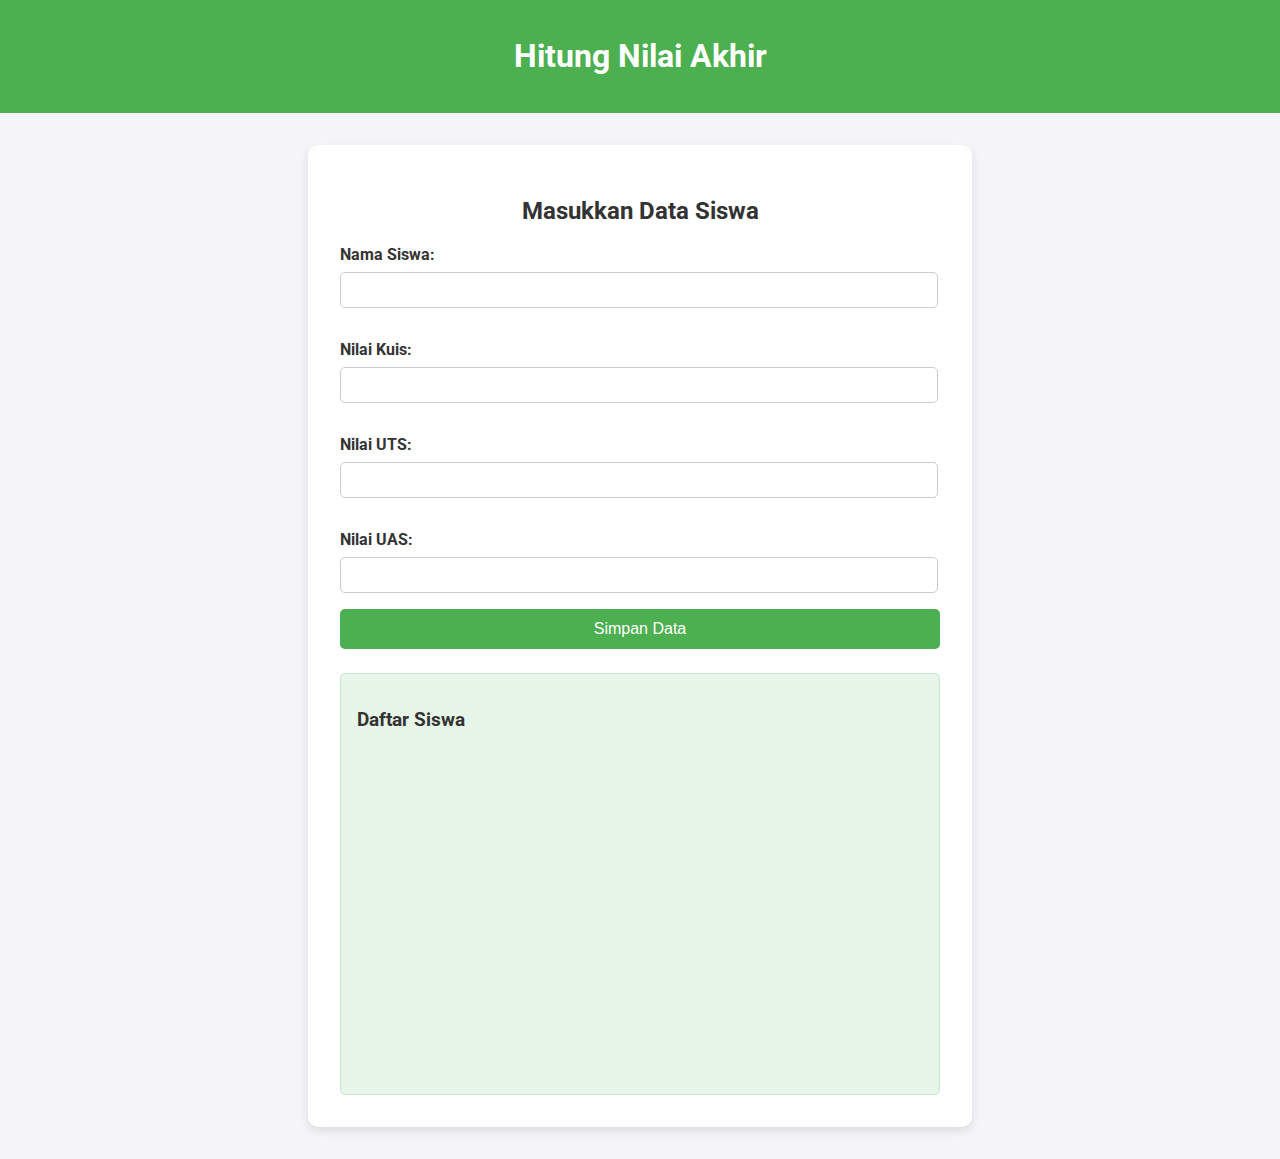
<file: index.html>
<!DOCTYPE html>
<html lang="en">
  <head>
    <meta charset="UTF-8" />
    <meta name="viewport" content="width=device-width, initial-scale=1.0" />
    <title>Hitung Nilai Akhir</title>
    <link href="https://fonts.googleapis.com/css2?family=Roboto:wght@400;700&display=swap" rel="stylesheet" />
    <link rel="stylesheet" href="style.css" />
  </head>
  <body>
    <header>
      <h1>Hitung Nilai Akhir</h1>
    </header>
    <main>
      <h2>Masukkan Data Siswa</h2>
      <form id="nilaiForm">
        <label for="nama">Nama Siswa:</label>
        <input type="text" id="nama" name="nama" required />

        <label for="kuis">Nilai Kuis:</label>
        <input type="number" id="kuis" name="kuis" min="0" max="100" required />

        <label for="uts">Nilai UTS:</label>
        <input type="number" id="uts" name="uts" min="0" max="100" required />

        <label for="uas">Nilai UAS:</label>
        <input type="number" id="uas" name="uas" min="0" max="100" required />

        <button type="button" onclick="simpanData()">Simpan Data</button>
      </form>

      <div class="result">
        <h3>Daftar Siswa</h3>
        <ul id="dataList"></ul>
        <canvas id="chart"></canvas>
      </div>
    </main>
    <script src="script.js"></script>
  </body>
</html>
</file>
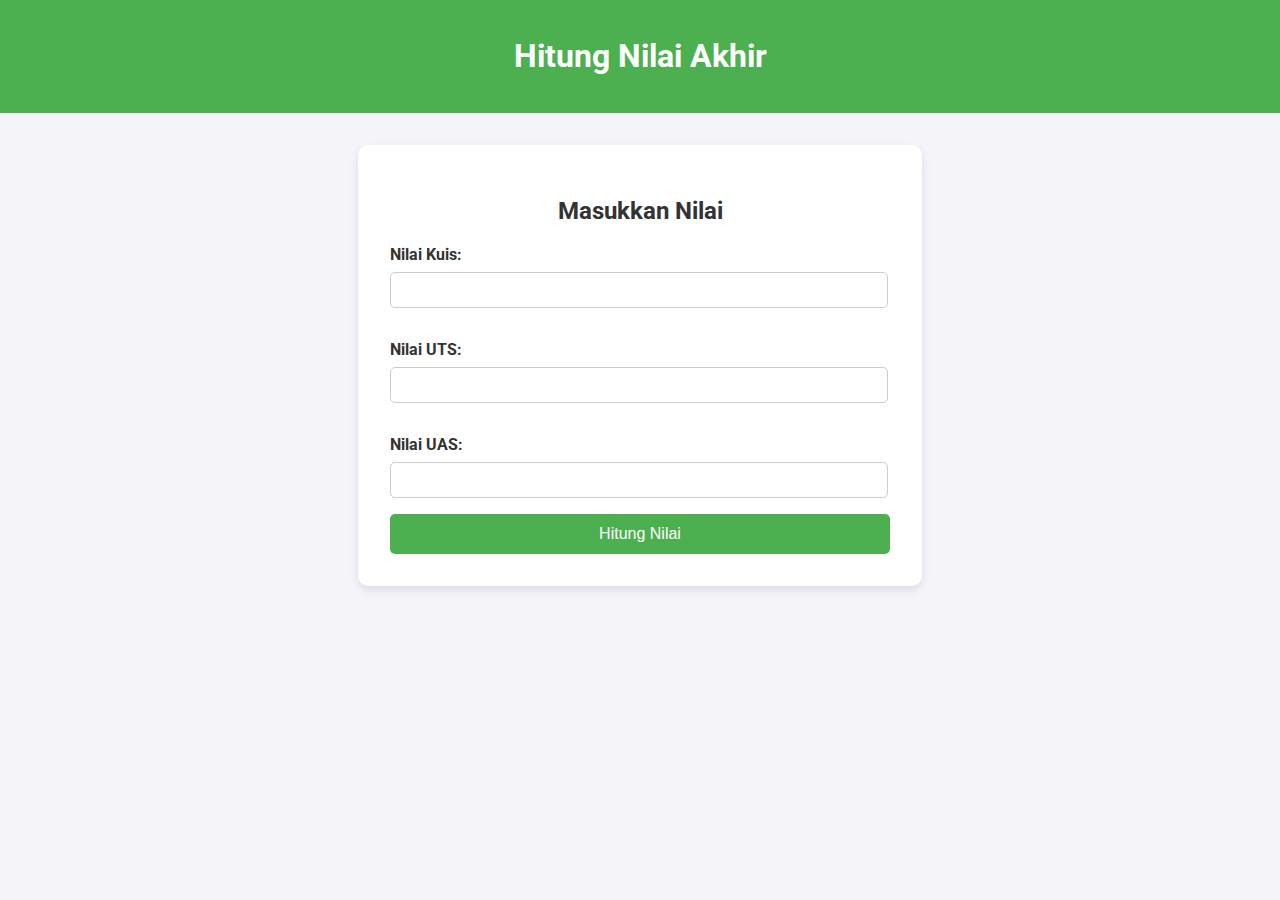
<file: tes.html>
<!DOCTYPE html>
<html lang="en">
  <head>
    <meta charset="UTF-8" />
    <meta name="viewport" content="width=device-width, initial-scale=1.0" />
    <title>Hitung Nilai Akhir</title>
    <link href="https://fonts.googleapis.com/css2?family=Roboto:wght@400;700&display=swap" rel="stylesheet" />
    <style>
      body {
        font-family: "Roboto", sans-serif;
        background-color: #f4f4f9;
        margin: 0;
        padding: 0;
        color: #333;
      }

      header {
        background-color: #4caf50;
        color: white;
        text-align: center;
        padding: 1rem;
      }

      main {
        max-width: 500px;
        margin: 2rem auto;
        background: white;
        padding: 2rem;
        border-radius: 10px;
        box-shadow: 0 4px 10px rgba(0, 0, 0, 0.1);
      }

      h1,
      h2 {
        text-align: center;
      }

      label {
        display: block;
        margin: 1rem 0 0.5rem;
        font-weight: bold;
      }

      input {
        width: calc(100% - 20px);
        padding: 0.5rem;
        margin-bottom: 1rem;
        border: 1px solid #ccc;
        border-radius: 5px;
        font-size: 1rem;
      }

      button {
        width: 100%;
        padding: 0.7rem;
        font-size: 1rem;
        color: white;
        background-color: #4caf50;
        border: none;
        border-radius: 5px;
        cursor: pointer;
      }

      button:hover {
        background-color: #45a049;
      }

      .result {
        margin-top: 1.5rem;
        padding: 1rem;
        background-color: #e8f5e9;
        border: 1px solid #c8e6c9;
        border-radius: 5px;
      }

      .result p {
        margin: 0.5rem 0;
        font-size: 1.2rem;
      }
    </style>
  </head>
  <body>
    <header>
      <h1>Hitung Nilai Akhir</h1>
    </header>
    <main>
      <h2>Masukkan Nilai</h2>
      <form id="nilaiForm">
        <label for="kuis">Nilai Kuis:</label>
        <input type="number" id="kuis" name="kuis" min="0" max="100" required />

        <label for="uts">Nilai UTS:</label>
        <input type="number" id="uts" name="uts" min="0" max="100" required />

        <label for="uas">Nilai UAS:</label>
        <input type="number" id="uas" name="uas" min="0" max="100" required />

        <button type="button" onclick="hitungNilai()">Hitung Nilai</button>
      </form>

      <div class="result" id="result" style="display: none">
        <h3>Hasil</h3>
        <p id="nilaiAkhir"></p>
        <p id="nilaiHuruf"></p>
      </div>
    </main>
  </body>
  <script>
    function hitungNilai() {
      const kuis = parseFloat(document.getElementById("kuis").value);
      const uts = parseFloat(document.getElementById("uts").value);
      const uas = parseFloat(document.getElementById("uas").value);

      if (isNaN(kuis) || isNaN(uts) || isNaN(uas)) {
        alert("Mohon masukkan nilai dengan benar.");
        return;
      }

      // Perhitungan nilai akhir
      const nilaiAkhir = 0.2 * kuis + 0.3 * uts + 0.5 * uas;

      // Menentukan nilai huruf
      let nilaiHuruf;
      if (nilaiAkhir >= 80) nilaiHuruf = "A";
      else if (nilaiAkhir >= 70) nilaiHuruf = "B";
      else if (nilaiAkhir >= 60) nilaiHuruf = "C";
      else if (nilaiAkhir >= 50) nilaiHuruf = "D";
      else nilaiHuruf = "E";

      // Menampilkan hasil
      document.getElementById("result").style.display = "block";
      document.getElementById("nilaiAkhir").innerText = `Nilai Akhir: ${nilaiAkhir.toFixed(2)}`;
      document.getElementById("nilaiHuruf").innerText = `Nilai Huruf: ${nilaiHuruf}`;
    }
  </script>
</html>
</file>
<file: style.css>
body {
  font-family: "Roboto", sans-serif;
  background-color: #f4f4f9;
  margin: 0;
  padding: 0;
  color: #333;
}

header {
  background-color: #4caf50;
  color: white;
  text-align: center;
  padding: 1rem;
}

main {
  max-width: 600px;
  margin: 2rem auto;
  background: white;
  padding: 2rem;
  border-radius: 10px;
  box-shadow: 0 4px 10px rgba(0, 0, 0, 0.1);
}

h1,
h2 {
  text-align: center;
}

label {
  display: block;
  margin: 1rem 0 0.5rem;
  font-weight: bold;
}

input {
  width: calc(100% - 20px);
  padding: 0.5rem;
  margin-bottom: 1rem;
  border: 1px solid #ccc;
  border-radius: 5px;
  font-size: 1rem;
}

button {
  width: 100%;
  padding: 0.7rem;
  font-size: 1rem;
  color: white;
  background-color: #4caf50;
  border: none;
  border-radius: 5px;
  cursor: pointer;
}

button:hover {
  background-color: #45a049;
}

.result {
  margin-top: 1.5rem;
  padding: 1rem;
  background-color: #e8f5e9;
  border: 1px solid #c8e6c9;
  border-radius: 5px;
}

.result ul {
  list-style: none;
  padding: 0;
}

.result ul li {
  display: flex;
  justify-content: space-between;
  align-items: center;
  background: #f9f9f9;
  margin: 5px 0;
  padding: 10px;
  border: 1px solid #ddd;
  border-radius: 5px;
}

canvas {
  margin-top: 1.5rem;
  width: 100%;
  height: 300px;
}

.delete-btn {
  background-color: #e53935;
  color: white;
  border: none;
  padding: 5px 10px;
  border-radius: 3px;
  cursor: pointer;
}

.delete-btn:hover {
  background-color: #d32f2f;
}
</file>
